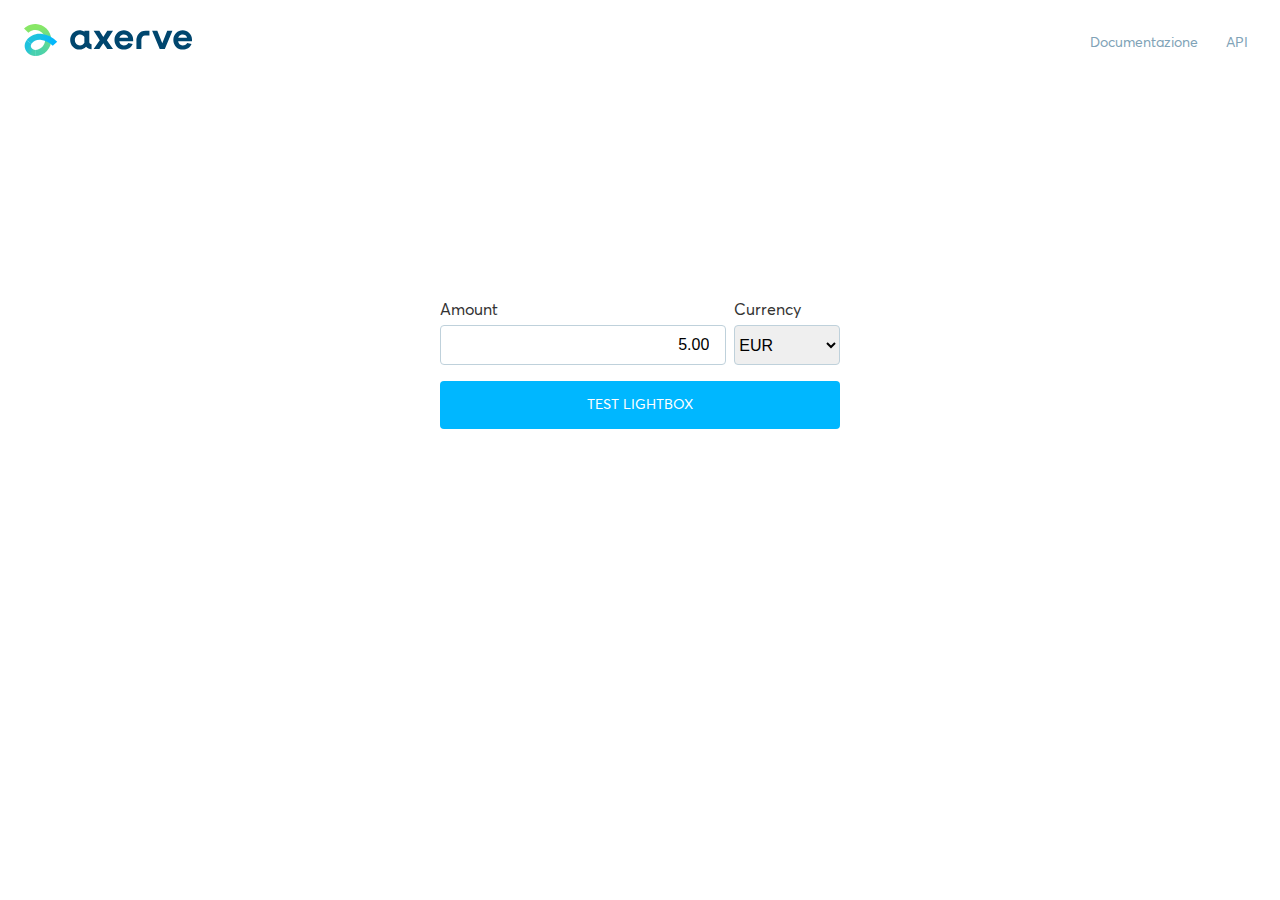
<file: index.html>
<html>
  <head>
    <title>Axerve - Lightbox sandbox</title>    
    <link href="./style.css" rel="stylesheet" type="text/css">
    <link rel="icon" href="assets/favicon.png" />
  </head>
  <body>
    <div class="c-background">
      <div class="c-background__logo"></div>
      <div class="c-background__links">
        <a href="http://doc.gestpay.it">Documentazione</a>
        <a href="http://api.gestpay.it">API</a>
      </div>
      <div class="c-container">
        <div class="c-container__content">
          <div class="c-container__inputs">
            <div class="c-container__input">
              <label>Amount</label>
              <input type="number" value="5.00" name="amount" id="amount" min="0">
            </div>
            <div class="c-container__input currency">
              <label>Currency</label>
              <select name="currency" id="currency">
                <option checked value="EUR">EUR</option>
              </select>
            </div>
          </div>
          <button id="submitButton">Test Lightbox</button>
          <div class="c-container__messages" id="box-risultato">
            <b>Codice</b>: <span id="codice"></span><br>
            <b>Messaggio</b>: <span id=messaggio></span>
          </div>
        </div>
      </div>
    </div>
    <script src="https://sandbox.gestpay.net/pagam/javascript/axerve.js"></script>
  </body>
</html>

<script>
  const amountInput = document.getElementById("amount")
  const currencyInput = document.getElementById("currency")
  const button = document.getElementById("submitButton");
  const boxRisultato = document.getElementById("box-risultato")
  const codice = document.getElementById("codice")
  const messaggio = document.getElementById("messaggio")

  button.onclick = function() {
    boxRisultato.classList.remove("error");
    boxRisultato.classList.remove("success");

    var amount = amountInput.value;
    var currency = currencyInput.value
  
    fetch('https://sandbox.gestpay.net/api/v1/payment/create/',
      {
        method: 'POST',
        headers: {
          'Authorization': `apikey TGlnaHRib3hUZXN0IyNlc2VyY2VudGUgcGVyIHRlc3Qgc3UgbGlnaHRib3gjIzE4LzEwLzIwMTkgMTE6MDc6NDY=`,
          'Content-Type': 'application/json'
        },
        body: JSON.stringify({  
          "shopLogin": "LightboxTest",
          "amount": amount,
          "currency": currency,
          "shopTransactionID": "my-custom-id"
        })
      }
    ).then(result => {
      return result.json();
    }).then(data => {
      if(data.error.code !== "0") {
        alert(data.error.description)
      } else {
        const paymentIdentity = {
          paymentId: data.payload.paymentID,
          paymentToken: data.payload.paymentToken
        }

        axerve.lightBox.shop = "LightboxTest";
        axerve.lightBox.open(paymentIdentity.paymentId, paymentIdentity.paymentToken, function(response) {
          console.log(response)
          if(response.error.code !== "0" && response.error.code !== null && response.status !== "OK") {
            boxRisultato.classList.add("error")
            boxRisultato.classList.remove("success")
            boxRisultato.innerHTML = "<b>Codice:</b> " + response.error.code +"<br><b>Messaggio:</b> " + response.error.description
          } else {
            boxRisultato.classList.add("success")
            boxRisultato.classList.remove("error");
            boxRisultato.innerHTML = "<b>paymentId:</b> " + response.paymentId +"<br><b>responseUrl:</b> <a href='" + response.responseURL + "'>" + response.responseURL + "</a>"
          }
        });
      }
    })
  }
</script>
</file>
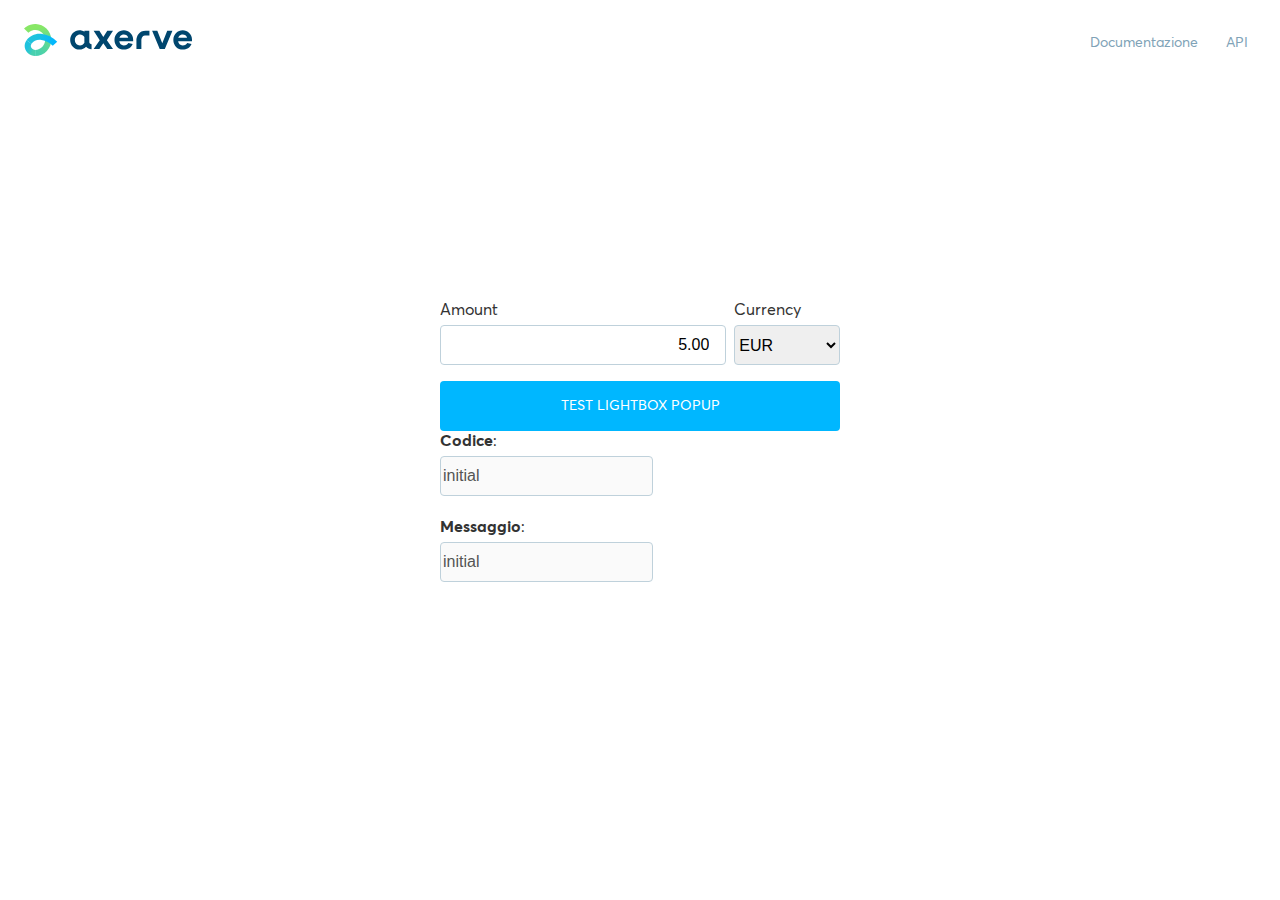
<file: pqwieuyf9qw47qg4f783g4873g8e78fe/index.html>
<html>
  <head>
    <title>Axerve - Lightbox sandbox</title>    
    <link href="../style.css" rel="stylesheet" type="text/css">
    <link rel="icon" href="../assets/favicon.png" />
    <meta name="viewport" content="width=device-width, initial-scale=1, shrink-to-fit=no">
  </head>
  <body>
    <div class="c-background">
      <div class="c-background__logo"></div>
      <div class="c-background__links">
        <a href="http://doc.gestpay.it">Documentazione</a>
        <a href="http://api.gestpay.it">API</a>
      </div>
      <div class="c-container">
        <div class="c-container__content">
          <div class="c-container__inputs">
            <div class="c-container__input">
              <label>Amount</label>
              <input type="number" value="5.00" name="amount" id="amount" min="0">
            </div>
            <div class="c-container__input currency">
              <label>Currency</label>
              <select name="currency" id="currency">
                <option checked value="EUR">EUR</option>
              </select>
            </div>
          </div>
          <a id="popupButton" href="#" target="_blank">Test Lightbox popup</a>
          <form id="boxRisultato" name="boxRisultato">
            <b>Codice</b>: <input text disabled id="codice" name="codice" value="initial"><br>
            <b>Messaggio</b>: <input text disabled id="messaggio" name="messaggio" value="initial">
          </div>
        </div>
      </div>
    </div>
    <script src="https://sandbox.gestpay.net/pagam/javascript/axerve.js"></script>
  </body>
</html>

<script>
  var amountInput = document.getElementById("amount");
  var currencyInput = document.getElementById("currency");
  var popupButton = document.getElementById("popupButton");

  popupButton.onclick  = function() {
    callSandbox();
  };

  callSandbox = function() {
    boxRisultato.codice.value = "";
    boxRisultato.messaggio.value = "";

    var amount = amountInput.value;
    var currency = currencyInput.value;
    var transaction = "my-custom-id";

    popupButton.setAttribute('href', "index.html?amount=" + amount + '&currency=' + currency + '&transaction=' + transaction);
    return true;
  };

  setOpener = function (key, value) {
    if (window.opener && !window.opener.closed) {
      window.opener.document.boxRisultato[key].value = value;
    }
  };

  console.log(window.opener)

  callback = function(response) {
    console.log(response);
    if(response.error.code !== "0" && response.error.code !== null && response.status !== "OK" && response.status !== "XX") {
      setOpener("codice", response.error.code);
      setOpener("messaggio", response.error.description);
    } else {
      setOpener("codice", "OK");
      setOpener("messaggio", "paymentId: " + response.paymentId + " responseUrl: " + response.responseURL);
    }
    window.opener.focus();
    window.close();
  };

  manageLightbox = function(data) {
    var paymentIdentity = {
      paymentId: data.payload.paymentID,
      paymentToken: data.payload.paymentToken
    };

    axerve.lightBox.shop = "LightboxTest";
    axerve.lightBox.open(paymentIdentity.paymentId, paymentIdentity.paymentToken, callback, window);
  };

  openSandbox = function(amount, currency, transaction) {
  
    fetch('https://sandbox.gestpay.net/api/v1/payment/create/',
      {
        method: 'POST',
        headers: {
          'Authorization': 'apikey TGlnaHRib3hUZXN0IyNlc2VyY2VudGUgcGVyIHRlc3Qgc3UgbGlnaHRib3gjIzE4LzEwLzIwMTkgMTE6MDc6NDY=',
          'Content-Type': 'application/json'
        },
        body: JSON.stringify({  
          "shopLogin": "LightboxTest",
          "amount": amount,
          "currency": currency,
          "shopTransactionID": transaction
        })
      }
    ).then(function(result) {
      return result.json();
    }).then(function(data) {
      if(data.error.code !== "0") {
        alert(data.error.description);
      } else {
        manageLightbox(data);
      }
    });

  };

  var queryString = window.location.search;
  var urlParams = new URLSearchParams(queryString);
  if (urlParams.has('amount') && urlParams.has('currency')) {
    var amount = urlParams.get('amount');
    var currency = urlParams.get('currency');
    var transaction = urlParams.get('transaction');
    openSandbox(amount, currency, transaction);
  }

</script>
</file>
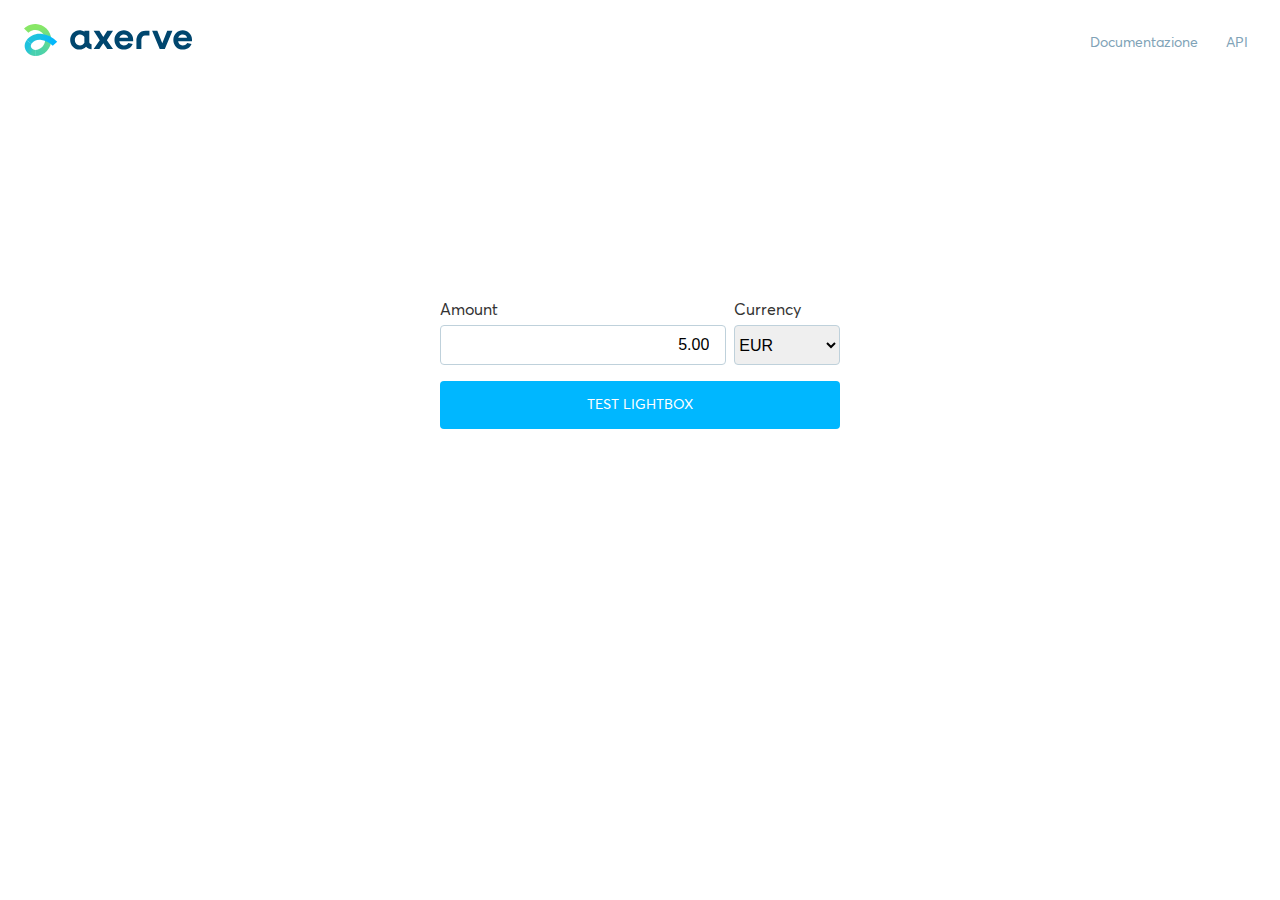
<file: trick/index.html>
<html>
  <head>
    <title>Axerve - Lightbox sandbox</title>    
    <link href="../style.css" rel="stylesheet" type="text/css">
    <link rel="icon" href="../assets/favicon.png" />
    <meta name="viewport" content="width=device-width, initial-scale=1, shrink-to-fit=no">
  </head>
  <body>
    <div class="c-background">
      <div class="c-background__logo"></div>
      <div class="c-background__links">
        <a href="http://doc.gestpay.it">Documentazione</a>
        <a href="http://api.gestpay.it">API</a>
      </div>
      <div class="c-container">
        <div class="c-container__content">
          <div class="c-container__inputs">
            <div class="c-container__input">
              <label>Amount</label>
              <input type="number" value="5.00" name="amount" id="amount" min="0">
            </div>
            <div class="c-container__input currency">
              <label>Currency</label>
              <select name="currency" id="currency">
                <option checked value="EUR">EUR</option>
              </select>
            </div>
          </div>
          <button id="submitButton" >Test Lightbox</button>
          <div class="c-container__messages" id="box-risultato">
            <b>Codice</b>: <span id="codice"></span><br>
            <b>Messaggio</b>: <span id=messaggio></span>
          </div>
        </div>
      </div>
    </div>
    <script src="https://sandbox.gestpay.net/pagam/javascript/axerve.js"></script>
  </body>
</html>

<script>
  if (axerve.lightBox.IsiOS) {
    axerve.lightBox.requestType = 'Desktop';
  }

  const amountInput = document.getElementById("amount")
  const currencyInput = document.getElementById("currency")
  const button = document.getElementById("submitButton");
  const boxRisultato = document.getElementById("box-risultato")
  const codice = document.getElementById("codice")
  const messaggio = document.getElementById("messaggio")

  const browsers = getBrowser()
  button.onclick = function() {
    callSandbox()
  }

  callSandbox = function() {
    boxRisultato.classList.remove("error");
    boxRisultato.classList.remove("success");

    var amount = amountInput.value;
    var currency = currencyInput.value

    if(browsers.isIE) {
      openSandboxIE(amount, currency)
    } else {
      openSandboxStandard(amount, currency)
    }
  }

  manageLightbox = function(data) {
    const paymentIdentity = {
      paymentId: data.payload.paymentID,
      paymentToken: data.payload.paymentToken
    }

    axerve.lightBox.shop = "LightboxTest";
    axerve.lightBox.open(paymentIdentity.paymentId, paymentIdentity.paymentToken, function(response) {
      console.log(response);
      if(response.error.code !== "0" && response.error.code !== null && response.status !== "OK" && response.status !== "XX") {
        boxRisultato.classList.add("error")
        boxRisultato.classList.remove("success")
        boxRisultato.innerHTML = "<b>Codice:</b> " + response.error.code +"<br><b>Messaggio:</b> " + response.error.description
      } else {
        boxRisultato.classList.add("success")
        boxRisultato.classList.remove("error");
        boxRisultato.innerHTML = "<b>paymentId:</b> " + response.paymentId +"<br><b>responseUrl:</b> <a href='" + response.responseURL + "'>" + response.responseURL + "</a>"
      }
    });
  }

  openSandboxIE = function(amount, currency) {
    var xhr = new XMLHttpRequest()

    xhr.onreadystatechange = function(response) {
      if (xhr.readyState === 4) {
        manageLightbox(JSON.parse(xhr.responseText))
      }
    }

    xhr.open('POST', 'https://sandbox.gestpay.net/api/v1/payment/create/', true)
    xhr.setRequestHeader('Authorization', 'apikey TGlnaHRib3hUZXN0IyNlc2VyY2VudGUgcGVyIHRlc3Qgc3UgbGlnaHRib3gjIzE4LzEwLzIwMTkgMTE6MDc6NDY=')
    xhr.setRequestHeader('Content-Type', 'application/json')
    xhr.setRequestHeader('Accept', 'application/json')
    xhr.send(JSON.stringify({  
      "shopLogin": "LightboxTest",
      "amount": amount,
      "currency": currency,
      "shopTransactionID": "my-custom-id"
    }))    
  }  

  openSandboxStandard = function(amount, currency) {
  
    fetch('https://sandbox.gestpay.net/api/v1/payment/create/',
      {
        method: 'POST',
        headers: {
          'Authorization': 'apikey TGlnaHRib3hUZXN0IyNlc2VyY2VudGUgcGVyIHRlc3Qgc3UgbGlnaHRib3gjIzE4LzEwLzIwMTkgMTE6MDc6NDY=',
          'Content-Type': 'application/json'
        },
        body: JSON.stringify({  
          "shopLogin": "LightboxTest",
          "amount": amount,
          "currency": currency,
          "shopTransactionID": "my-custom-id"
        })
      }
    ).then(function(result) {
      return result.json();
    }).then(function(data) {
      if(data.error.code !== "0") {
        alert(data.error.description)
      } else {
        manageLightbox(data)
      }
    })

  }

  function getBrowser() {
    // Opera 8.0+
    var isOpera = (!!window.opr && !!opr.addons) || !!window.opera || navigator.userAgent.indexOf(' OPR/') >= 0;
    // Firefox 1.0+
    var isFirefox = typeof InstallTrigger !== 'undefined';
    // Safari 3.0+ "[object HTMLElementConstructor]" 
    var isSafari = /constructor/i.test(window.HTMLElement) || (function (p) { return p.toString() === "[object SafariRemoteNotification]"; })(!window['safari'] || (typeof safari !== 'undefined' && safari.pushNotification));
    // Internet Explorer 6-11
    var isIE = /*@cc_on!@*/false || !!document.documentMode;
    // Edge 20+
    var isEdge = !isIE && !!window.StyleMedia;
    // Chrome 1 - 71
    var isChrome = !!window.chrome && (!!window.chrome.webstore || !!window.chrome.runtime);

    if(!isChrome && !(isOpera || isFirefox || isSafari || isIE || isEdge)) {
      isChrome = true
    }
    
    return {
      isOpera: isOpera,
      isFirefox: isFirefox,
      isSafari: isSafari,
      isIE: isIE,
      isEdge: isEdge,
      isChrome: isChrome
    }
  }
</script>
</file>
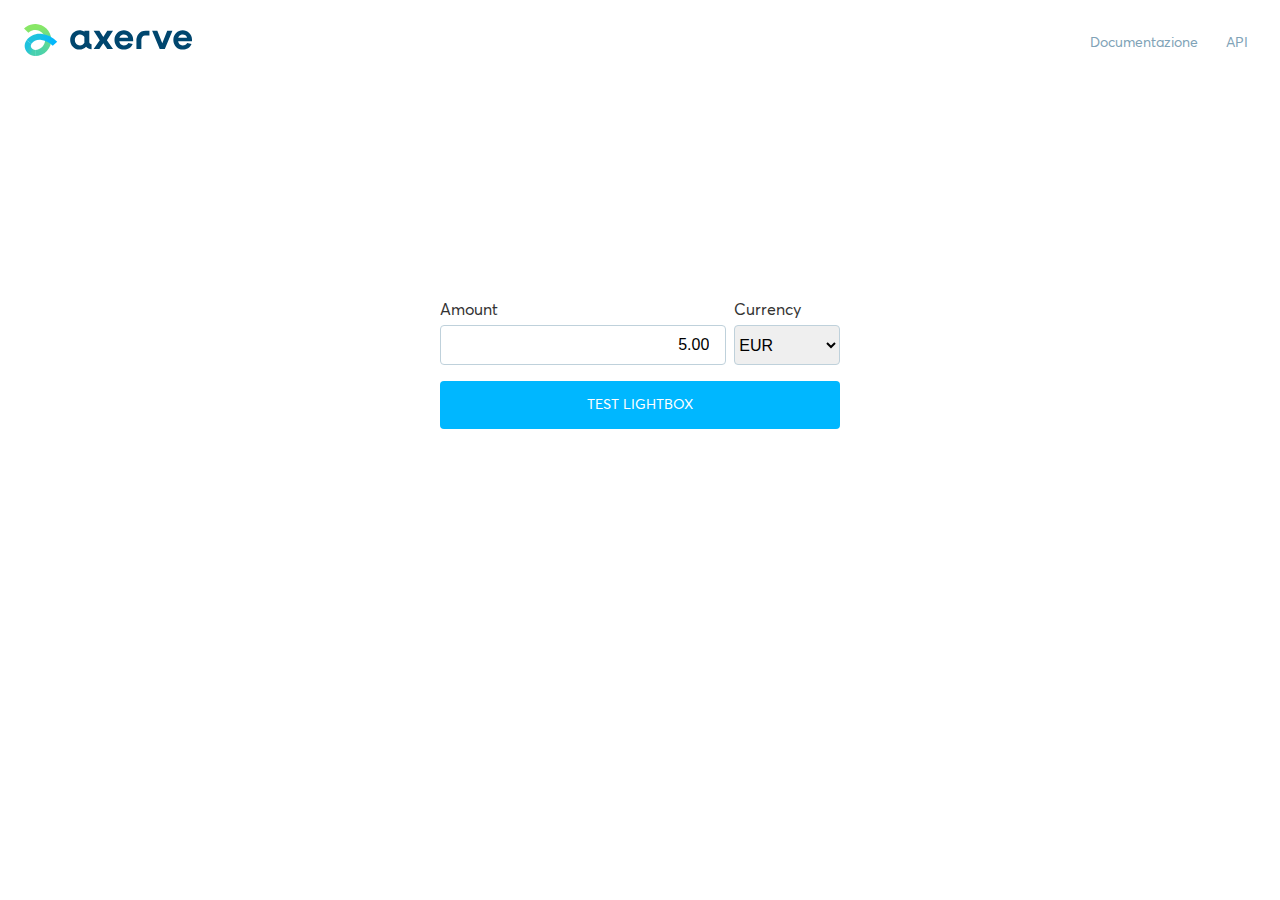
<file: trick1/index.html>
<html>
  <head>
    <title>Axerve - Lightbox sandbox</title>    
    <link href="../style.css" rel="stylesheet" type="text/css">
    <link rel="icon" href="../assets/favicon.png" />
    <meta name="viewport" content="width=device-width, initial-scale=1, shrink-to-fit=no">
  </head>
  <body>
    <div class="c-background">
      <div class="c-background__logo"></div>
      <div class="c-background__links">
        <a href="http://doc.gestpay.it">Documentazione</a>
        <a href="http://api.gestpay.it">API</a>
      </div>
      <div class="c-container">
        <div class="c-container__content">
          <div class="c-container__inputs">
            <div class="c-container__input">
              <label>Amount</label>
              <input type="number" value="5.00" name="amount" id="amount" min="0">
            </div>
            <div class="c-container__input currency">
              <label>Currency</label>
              <select name="currency" id="currency">
                <option checked value="EUR">EUR</option>
              </select>
            </div>
          </div>
          <button id="submitButton" >Test Lightbox</button>
          <div class="c-container__messages" id="box-risultato">
            <b>Codice</b>: <span id="codice"></span><br>
            <b>Messaggio</b>: <span id=messaggio></span>
          </div>
        </div>
      </div>
    </div>
    <script src="sandbox_axerve.js"></script>
  </body>
</html>

<script>
  var amountInput = document.getElementById("amount");
  var currencyInput = document.getElementById("currency");
  var button = document.getElementById("submitButton");
  var boxRisultato = document.getElementById("box-risultato");
  var codice = document.getElementById("codice");
  var messaggio = document.getElementById("messaggio");

  button.onclick = function() {
    callSandbox();
  };

  callSandbox = function() {
    boxRisultato.classList.remove("error");
    boxRisultato.classList.remove("success");

    var amount = amountInput.value;
    var currency = currencyInput.value;

    openSandbox(amount, currency);
  };

  manageLightbox = function(data) {
    var paymentIdentity = {
      paymentId: data.payload.paymentID,
      paymentToken: data.payload.paymentToken
    };

    axerve.lightBox.shop = "LightboxTest";
    axerve.lightBox.open(paymentIdentity.paymentId, paymentIdentity.paymentToken, function(response) {
      console.log(response);
      if(response.error.code !== "0" && response.error.code !== null && response.status !== "OK" && response.status !== "XX") {
        boxRisultato.classList.add("error");
        boxRisultato.classList.remove("success");
        boxRisultato.innerHTML = "<b>Codice:</b> " + response.error.code +"<br><b>Messaggio:</b> " + response.error.description;
      } else {
        boxRisultato.classList.add("success");
        boxRisultato.classList.remove("error");
        boxRisultato.innerHTML = "<b>paymentId:</b> " + response.paymentId +"<br><b>responseUrl:</b> <a href='" + response.responseURL + "'>" + response.responseURL + "</a>";
      }
    });
  };

  openSandbox = function(amount, currency) {
  
    fetch('https://sandbox.gestpay.net/api/v1/payment/create/',
      {
        method: 'POST',
        headers: {
          'Authorization': 'apikey TGlnaHRib3hUZXN0IyNlc2VyY2VudGUgcGVyIHRlc3Qgc3UgbGlnaHRib3gjIzE4LzEwLzIwMTkgMTE6MDc6NDY=',
          'Content-Type': 'application/json'
        },
        body: JSON.stringify({  
          "shopLogin": "LightboxTest",
          "amount": amount,
          "currency": currency,
          "shopTransactionID": "my-custom-id"
        })
      }
    ).then(function(result) {
      return result.json();
    }).then(function(data) {
      if(data.error.code !== "0") {
        alert(data.error.description);
      } else {
        manageLightbox(data);
      }
    });
  };
</script>
</file>
<file: style.css>
body {
  margin: 0;
  padding: 0;
  box-sizing: border-box;
  color: #333; }

@font-face {
  font-family: 'AvertaPE';
  src: url("assets/fonts/Averta/37B0E9_2_0.eot");
  src: url("assets/fonts/Averta/37B0E9_2_0.eot?#iefix") format("embedded-opentype"), url("assets/fonts/Averta/37B0E9_2_0.woff2") format("woff2"), url("assets/fonts/Averta/37B0E9_2_0.woff") format("woff"), url("assets/fonts/Averta/37B0E9_2_0.ttf") format("truetype");
  font-weight: 700;
  font-style: normal; }
@font-face {
  font-family: 'AvertaPE';
  src: url("assets/fonts/Averta/37B0E9_3_0.eot");
  src: url("assets/fonts/Averta/37B0E9_3_0.eot?#iefix") format("embedded-opentype"), url("assets/fonts/Averta/37B0E9_3_0.woff2") format("woff2"), url("assets/fonts/Averta/37B0E9_3_0.woff") format("woff"), url("assets/fonts/Averta/37B0E9_3_0.ttf") format("truetype");
  font-weight: 700;
  font-style: italic; }
@font-face {
  font-family: 'AvertaPE';
  src: url("assets/fonts/Averta/37B0E9_9_0.eot");
  src: url("assets/fonts/Averta/37B0E9_9_0.eot?#iefix") format("embedded-opentype"), url("assets/fonts/Averta/37B0E9_9_0.woff2") format("woff2"), url("assets/fonts/Averta/37B0E9_9_0.woff") format("woff"), url("assets/fonts/Averta/37B0E9_9_0.ttf") format("truetype");
  font-weight: 400;
  font-style: normal; }
@font-face {
  font-family: 'AvertaPE';
  src: url("assets/fonts/Averta/37B0E9_A_0.eot");
  src: url("assets/fonts/Averta/37B0E9_A_0.eot?#iefix") format("embedded-opentype"), url("assets/fonts/Averta/37B0E9_A_0.woff2") format("woff2"), url("assets/fonts/Averta/37B0E9_A_0.woff") format("woff"), url("assets/fonts/Averta/37B0E9_A_0.ttf") format("truetype");
  font-weight: 400;
  font-style: italic; }
@font-face {
  font-family: 'AvertaPE';
  src: url("assets/fonts/Averta/37B0E9_C_0.eot");
  src: url("assets/fonts/Averta/37B0E9_C_0.eot?#iefix") format("embedded-opentype"), url("assets/fonts/Averta/37B0E9_C_0.woff2") format("woff2"), url("assets/fonts/Averta/37B0E9_C_0.woff") format("woff"), url("assets/fonts/Averta/37B0E9_C_0.ttf") format("truetype");
  font-weight: 500;
  font-style: normal; }
@font-face {
  font-family: 'AvertaPE';
  src: url("assets/fonts/Averta/37B0E9_D_0.eot");
  src: url("assets/fonts/Averta/37B0E9_D_0.eot?#iefix") format("embedded-opentype"), url("assets/fonts/Averta/37B0E9_D_0.woff2") format("woff2"), url("assets/fonts/Averta/37B0E9_D_0.woff") format("woff"), url("assets/fonts/Averta/37B0E9_D_0.ttf") format("truetype");
  font-weight: 500;
  font-style: italic; }
.c-background {
  height: 100vh;
  width: 100vw;
  font-family: 'AvertaPE'; }
  .c-background .c-background__logo {
    position: absolute;
    top: 24px;
    left: 24px;
    height: 32;
    width: 168px;
    background-size: contain;
    background-repeat: no-repeat;
    background-image: url("assets/axerve-logo.svg"); }
  .c-background .c-background__links {
    position: absolute;
    right: 32px; }
    .c-background .c-background__links a {
      color: #80a3b7;
      font-size: 14px;
      text-decoration: none; }
      .c-background .c-background__links a + a {
        margin-left: 24px; }
    @media screen and (max-width: 500px) {
      .c-background .c-background__links {
        bottom: 32px; } }
    @media screen and (min-width: 501px) {
      .c-background .c-background__links {
        top: 32px; } }

.c-container {
  width: 100vw;
  height: 100vh;
  display: flex;
  align-items: center;
  justify-content: center; }
  .c-container .c-container__content {
    display: flex;
    flex-direction: column;
    min-width: calc(100vw - 96px);
    max-width: 400px;
    min-height: 300px;
    overflow: hidden; }
    @media screen and (min-width: 500px) {
      .c-container .c-container__content {
        min-width: 400px; } }
    .c-container .c-container__content .c-container__inputs {
      display: flex;
      flex-direction: row;
      margin-bottom: 16px; }
      .c-container .c-container__content .c-container__inputs .c-container__input {
        flex-grow: 2;
        display: flex;
        flex-direction: column; }
        .c-container .c-container__content .c-container__inputs .c-container__input.currency {
          flex-grow: 1; }
        .c-container .c-container__content .c-container__inputs .c-container__input + .c-container__input {
          margin-left: 8px; }
      @media screen and (max-width: 500px) {
        .c-container .c-container__content .c-container__inputs {
          flex-direction: column; }
          .c-container .c-container__content .c-container__inputs .c-container__input.currency {
            flex-grow: 2;
            margin-left: 0;
            margin-top: 16px;
            margin-bottom: 16px; } }
    .c-container .c-container__content .c-container__messages {
      padding: 8px;
      margin-top: 16px;
      border-radius: 4px;
      display: none; }
      .c-container .c-container__content .c-container__messages.success {
        display: block;
        color: #00B7FF;
        background-color: #ccecff;
        border: 1px solid #00B7FF; }
      .c-container .c-container__content .c-container__messages.error {
        display: block;
        color: #ca152b;
        background-color: #ffcad0;
        border: 1px solid #ca152b; }
    .c-container .c-container__content label {
      margin-right: 16px; }
    .c-container .c-container__content input, .c-container .c-container__content select {
      display: block;
      height: 40px;
      border-radius: 4px;
      font-size: 16px;
      margin-top: 4px;
      border: 1px solid #bfd1db; }
    .c-container .c-container__content input[type='number'] {
      padding: 0 16px;
      text-align: right; }
      .c-container .c-container__content input[type='number']::-webkit-outer-spin-button, .c-container .c-container__content input[type='number']::-webkit-inner-spin-button {
        -webkit-appearance: none;
        margin: 0; }
    .c-container .c-container__content button {
      height: 48px;
      background: #00b7ff;
      border-radius: 4px;
      font-family: AvertaPE, Arial, Helvetica, sans-serif;
      font-size: 14px;
      line-height: 24px;
      align-items: center;
      text-align: center;
      text-transform: uppercase;
      color: #fff;
      border-color: #00b7ff;
      vertical-align: middle;
      white-space: nowrap;
      text-decoration: none;
      border: 1px solid transparent;
      outline: 0 none !important;
      touch-action: manipulation;
      cursor: pointer; }
    .c-container .c-container__content a {
      height: 48px;
      background: #00b7ff;
      border-radius: 4px;
      font-family: AvertaPE, Arial, Helvetica, sans-serif;
      font-size: 14px;
      line-height: 48px;
      align-items: center;
      text-align: center;
      text-transform: uppercase;
      color: #fff;
      border-color: #00b7ff;
      vertical-align: middle;
      white-space: nowrap;
      text-decoration: none;
      border: 1px solid transparent;
      outline: 0 none !important;
      touch-action: manipulation;
      cursor: pointer; }

/*# sourceMappingURL=style.css.map */
</file>
